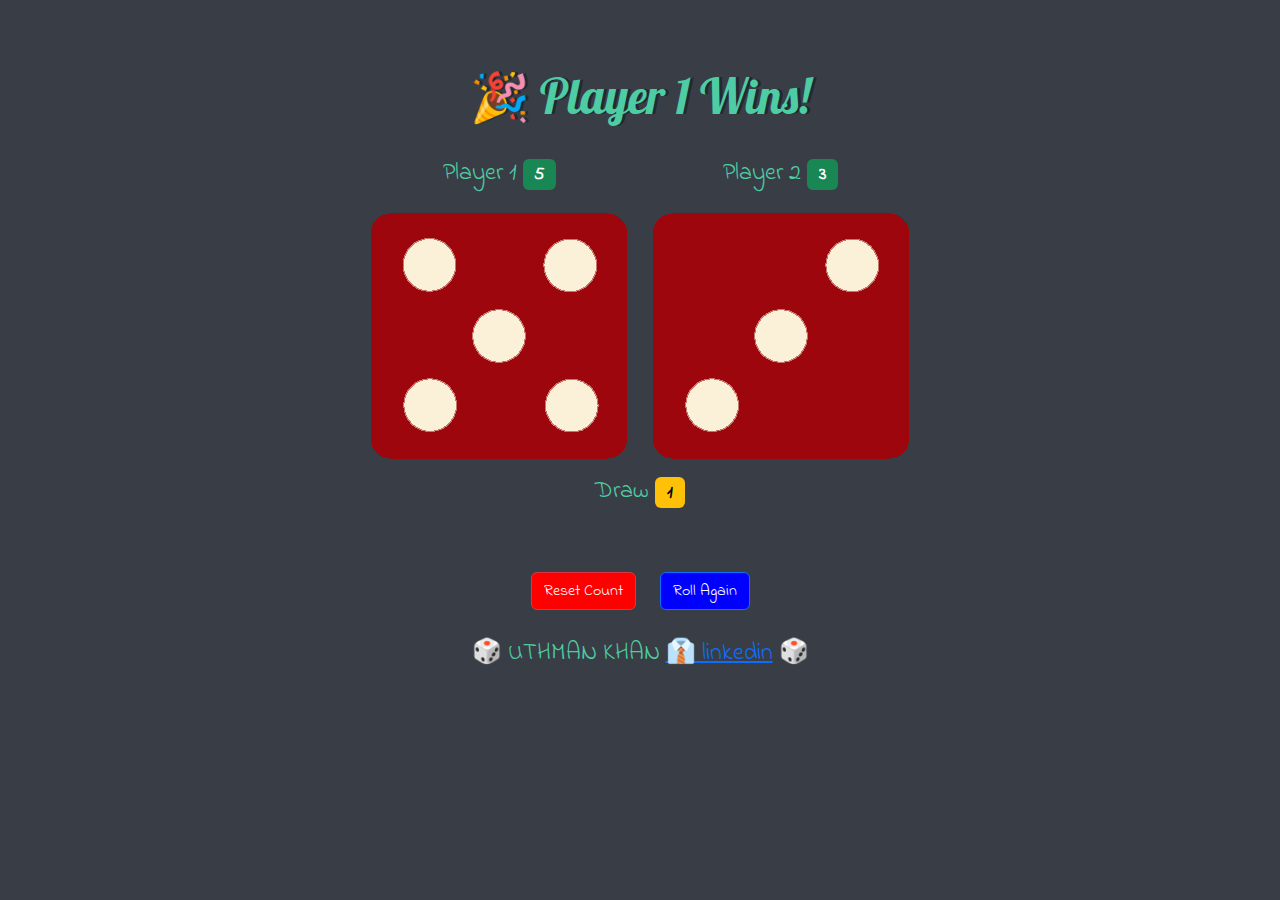
<file: index.html>
<!DOCTYPE html>
<html lang="en" dir="ltr">

<head>
  <meta charset="utf-8">
  <title>Dicee Game</title>
  <link rel="shortcut icon" href="images/dice6.png" type="image/x-icon">
  <link href="https://cdn.jsdelivr.net/npm/bootstrap@5.3.3/dist/css/bootstrap.min.css" rel="stylesheet"
    integrity="sha384-QWTKZyjpPEjISv5WaRU9OFeRpok6YctnYmDr5pNlyT2bRjXh0JMhjY6hW+ALEwIH" crossorigin="anonymous">
  <link rel="stylesheet" href="styles.css">
  <link href="https://fonts.googleapis.com/css?family=Indie+Flower|Lobster" rel="stylesheet">
</head>

<body>

  <div class="container mt-5">
    <h1>Refresh Me</h1>

    <div class="dice">
      <p id="player1">Player 1 <span class="badge text-bg-success">0</span></p>
      <img class="img1" src="">
    </div>

    <div class="dice">
      <p id="player2">Player 2 <span class="badge text-bg-success">0</span></p>
      <img class="img2" src="">
    </div>

    <p id="draw">Draw <span class="badge text-bg-warning">0</span></p>

  </div>

  <footer class="mt-3">
    <div class="buttons mx-auto">
      <button class="btn btn-danger" onclick="resetCount()">Reset Count</button>
      <button class="btn btn-primary" onclick="reloadPage()">Roll Again</button>
    </div>
    <p class="mt-3">🎲 UTHMAN KHAN <a href="https://ca.linkedin.com/in/uthman-khan-linke" target="_blank">👔 linkedin</a> 🎲</p>
  </footer>

  <script src="script.js"></script>

</body>

</html>
</file>
<file: styles.css>
/* General Styles */
body {
  background-color: #393E46;
  margin: 0;
  padding: 0;
}

/* Container */
.container {
  width: 90%;
  max-width: 800px;
  margin: auto;
  text-align: center;
  padding: 20px;
}

/* Dice Section */
.dice {
  text-align: center;
  display: inline-block;
  margin: 10px;
}

h1 {
  font-family: 'Lobster', cursive;
  text-shadow: 3px 0 #232931;
  font-size: 3rem;
  color: #4ECCA3;
  margin-bottom: 20px;
}

p {
  font-size: 1.5rem;
  color: #4ECCA3;
  font-family: 'Indie Flower', cursive;
}

/* Dice Images */
img {
  width: 100%;
  max-width: 300px;
}

/* Footer */
footer {
  margin-top: 5%;
  color: #EEEEEE;
  text-align: center;
  font-family: 'Indie Flower', cursive;
}

/* Buttons */
button {
  padding: 10px 20px;
  font-size: 1.2rem;
  border: none;
  border-radius: 10px;
  cursor: pointer;
  margin: 10px;
}

.btn-danger {
  background-color: red;
  color: white;
}

.btn-primary {
  background-color: blue;
  color: white;
}

/* --- RESPONSIVE DESIGN --- */

/* For small screens (phones) */
@media (max-width: 600px) {
  .container {
    width: 100%;
    padding: 10px;
  }

  h1 {
    font-size: 2rem;
  }

  p {
    font-size: 1.2rem;
  }

  .dice {
    display: inline-block;
    margin: auto;
  }

  img {
    width: 100%;
    margin: 0px 20px;
    max-width: 150px;
  }
.buttons{
  display: flex;
  max-width: 300px;
}
  button {
    width: 50%;
    font-size: 1rem;
  }
}
</file>
